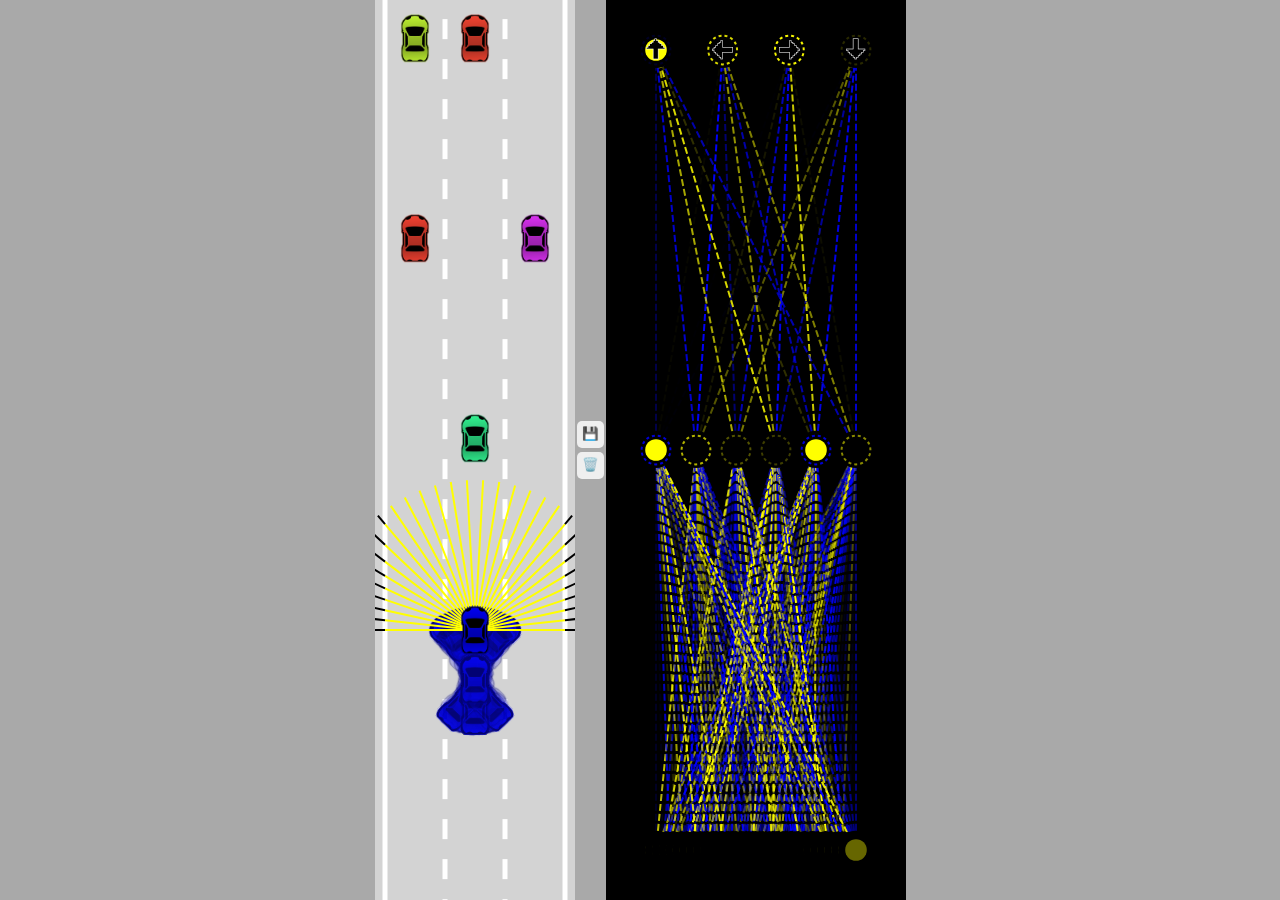
<file: index.html>
<!DOCTYPE html>
<head>
    <meta charset="utf-8">
    <title>Self-driving car - No libraries</title>
    <link rel="stylesheet" href="style.css">
</head>
<body>
    <canvas id="carCanvas"></canvas>
    <div id="verticalButtons">
        <button onclick="save()">💾</button>
        <button onclick="discard()">🗑️</button>
    </div>
    <canvas id="networkCanvas"></canvas>
    <script src="visualizer.js"></script>
    <script src="network.js"></script>
    <script src="sensor.js"></script>
    <script src="utils.js"></script>
    <script src="road.js"></script>
    <script src="controls.js"></script>
    <script src="car.js"></script>
    <script src="main.js"></script>
</body>
</html>
</file>
<file: style.css>
body{
    margin:0;
    background:darkgray;
    overflow:hidden;
    display:flex;
    justify-content:center;
    align-items:center;
}

#verticalButtons{
    display:flex;
    flex-direction:column;
}

button{
    border: none;
    border-radius: 5px;
    padding: 5px 5px 7px 5px;
    margin: 2px;
    cursor:pointer;
}
button:hover{
    background:blue;
}

#networkCanvas{
    background:black;
}
#carCanvas{
    background:lightgray;
}
</file>
